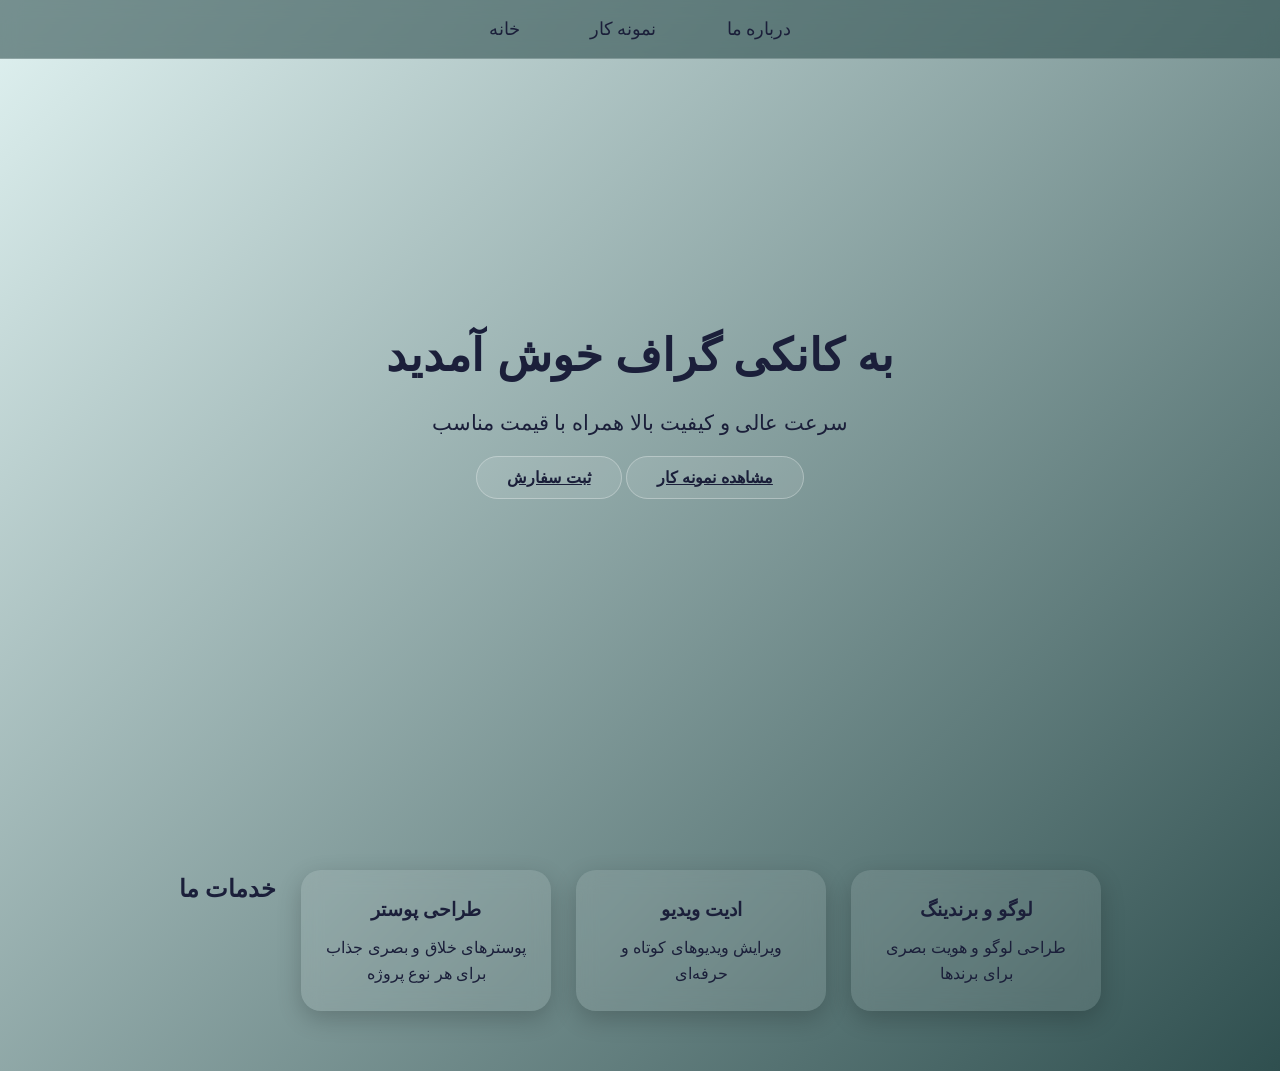
<file: index.html>
<!DOCTYPE html>
<html lang="fa">
<head>
<meta charset="UTF-8">
<meta name="viewport" content="width=device-width, initial-scale=1.0">
<title>خانه | کانکی کراف</title>
<link rel="stylesheet" href="style.css">
</head>

<body>

<nav>
<ul>
<li><a href="index.html">خانه</a></li>
<li><a href="portfolio.html">نمونه کار</a></li>
<li><a href="about.html">درباره ما</a></li>
</ul>
</nav>

<section class="hero">
<h1>به کانکی گراف خوش آمدید </h1>
<p>سرعت عالی و کیفیت بالا همراه با قیمت مناسب</p>
<div class="buttons">
<a href="portfolio.html">مشاهده نمونه کار</a>
<a href="#order">ثبت سفارش</a>
</div>
</section>

<section class="services">
<h2>خدمات ما</h2>
<div class="card">
<h3>طراحی پوستر</h3>
<p>پوسترهای خلاق و بصری جذاب برای هر نوع پروژه</p>
</div>
<div class="card">
<h3>ادیت ویدیو</h3>
<p>ویرایش ویدیوهای کوتاه و حرفه‌ای</p>
</div>
<div class="card">
<h3>لوگو و برندینگ</h3>
<p>طراحی لوگو و هویت بصری برای برندها</p>
</div>
</section>

</body>
</html>
</file>
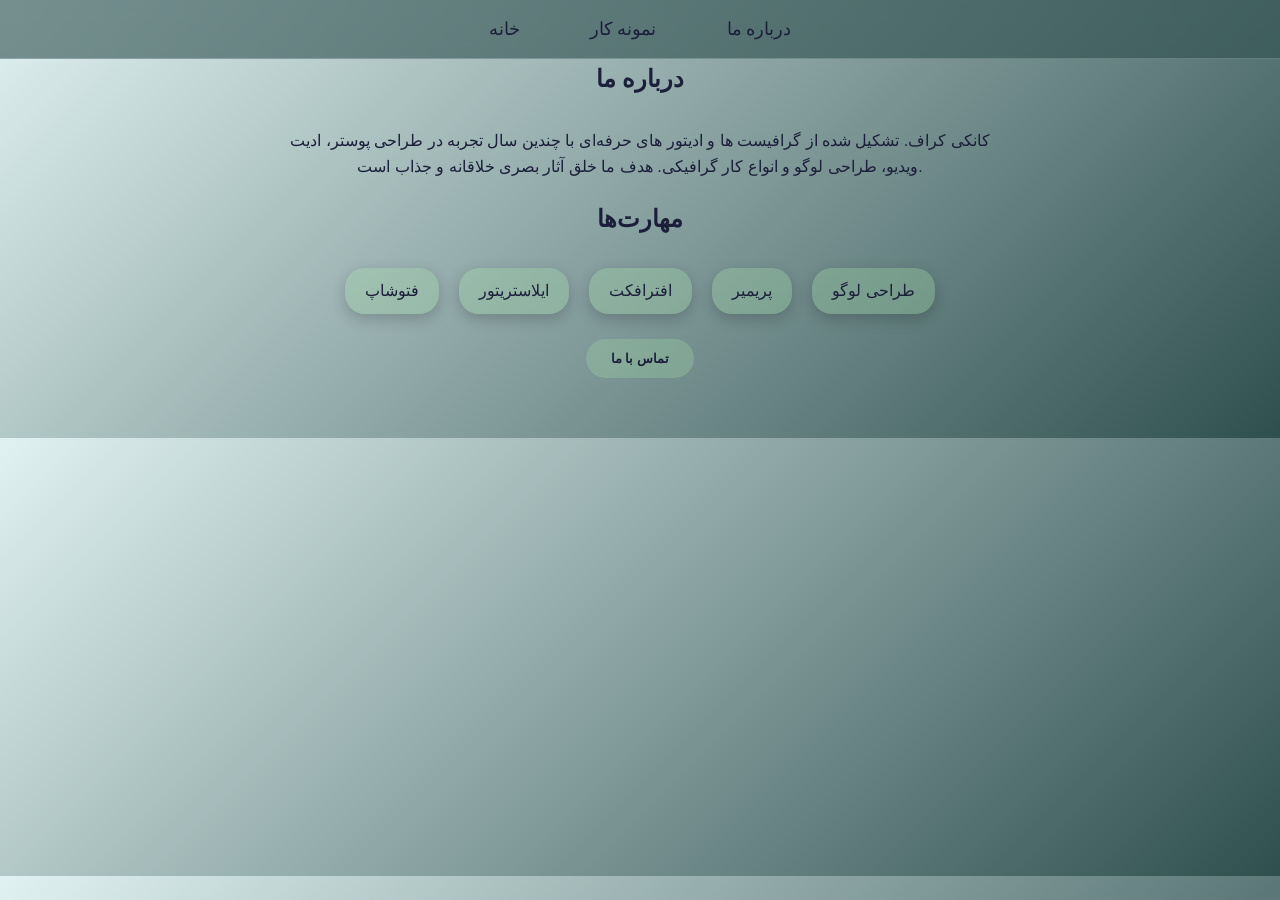
<file: about.html>
<!DOCTYPE html>
<html lang="fa">
<head>
<meta charset="UTF-8">
<meta name="viewport" content="width=device-width, initial-scale=1.0">
<title>درباره ما | کانکی کراف</title>
<link rel="stylesheet" href="style.css">
</head>

<body>

<nav>
<ul>
<li><a href="index.html">خانه</a></li>
<li><a href="portfolio.html">نمونه کار</a></li>
<li><a href="about.html">درباره ما</a></li>
</ul>
</nav>

<section class="about">
<h1>درباره ما</h1>
<p>کانکی کراف. تشکیل شده از گرافیست ها و ادیتور های حرفه‌ای با چندین سال تجربه در طراحی پوستر، ادیت ویدیو،  طراحی لوگو و انواع کار گرافیکی. هدف ما خلق آثار بصری خلاقانه و جذاب است.</p>

<h2>مهارت‌ها</h2>
<ul>
<li>فتوشاپ</li>
<li>ایلاستریتور</li>
<li>افترافکت</li>
<li>پریمیر</li>
<li>طراحی لوگو</li>
</ul>

<button>تماس با ما</button>
</section>

</body>
</html>
</file>
<file: style.css>
/* Reset */
*{
margin:0;
padding:0;
box-sizing:border-box;
font-family:'Segoe UI', sans-serif;
scroll-behavior:smooth;
}

/* Body */
body{
background: linear-gradient(135deg,#e0f2f1,#2f4f4f);
color:#1b1f3a; /* خاکستری مایل به مشکی با ته‌رنگ آبی */
text-align:center;
line-height:1.6;
}

/* Navigation */
nav{
display:flex;
justify-content:center; /* لینک‌ها وسط صفحه */
align-items:center;
padding:15px 20px;
position:fixed;
width:100%;
top:0;
z-index:100;
backdrop-filter: blur(10px);
background:rgba(47,79,79,0.6); /* شفافیت */
flex-wrap:nowrap;
border-bottom:1px solid rgba(255,255,255,0.2);
}

nav ul{
display:flex;
list-style:none;
gap:40px;
flex-wrap:nowrap;
justify-content:center;
}

nav ul li a{
color:#1b1f3a; /* متن لینک‌ها همان رنگ متن */
text-decoration:none;
font-size:1.1em;
padding:8px 15px;
border-radius:10px;
transition:0.3s;
backdrop-filter:blur(5px);
}

nav ul li a:hover{
background:rgba(163,217,165,0.3);
color:#1b1f3a;
}

/* Hero Section */
.hero{
height:90vh;
display:flex;
flex-direction:column;
justify-content:center;
align-items:center;
padding:0 20px;
}

.hero h1{
font-size:2.8em;
color:#1b1f3a;
margin-bottom:15px;
}

.hero p{
font-size:1.3em;
color:#1b1f3a;
margin-bottom:25px;
max-width:700px;
}

/* Glass Buttons */
button, .hero .buttons a{
padding:12px 30px;
border-radius:30px;
border:1px solid rgba(255,255,255,0.3);
background:rgba(255,255,255,0.1);
color:#1b1f3a;
font-weight:bold;
cursor:pointer;
transition:0.3s ease;
backdrop-filter:blur(10px);
}

button:hover, .hero .buttons a:hover{
background:rgba(163,217,165,0.3);
transform:scale(1.05);
}

button:active, .hero .buttons a:active{
transform:scale(0.95);
transition:0.1s;
}

/* Sections Titles */
section h2, section h1{
margin-bottom:30px;
color:#1b1f3a;
}

/* Services Section */
.services{
padding:60px 20px;
display:flex;
flex-wrap:wrap;
justify-content:center;
gap:25px;
}

.services .card{
background:rgba(255,255,255,0.1);
backdrop-filter:blur(10px);
padding:25px;
border-radius:20px;
width:250px;
box-shadow:0 8px 25px rgba(0,0,0,0.2);
transition:0.3s;
text-align:center;
}

.services .card:hover{
transform:translateY(-10px);
box-shadow:0 12px 35px rgba(0,0,0,0.3);
}

.services .card h3{
margin-bottom:10px;
color:#1b1f3a;
}

.services .card p{
color:#1b1f3a;
}

/* Portfolio */
.portfolio{
padding:60px 20px;
}

.projects{
display:flex;
flex-wrap:wrap;
justify-content:center;
gap:25px;
}

.project{
background:rgba(255,255,255,0.1);
backdrop-filter:blur(10px);
border-radius:20px;
overflow:hidden;
width:250px;
box-shadow:0 8px 25px rgba(0,0,0,0.2);
transition:0.3s;
}

.project img{
width:100%;
height:180px;
object-fit:cover;
transition:0.3s;
}

.project:hover img{
transform:scale(1.05);
}

.project h3{
padding:15px;
color:#1b1f3a;
text-align:center;
}

/* About */
.about{
padding:60px 20px;
text-align:center;
}

.about p{
max-width:700px;
margin:20px auto;
color:#1b1f3a;
}

.about ul{
list-style:none;
margin-top:20px;
display:flex;
justify-content:center;
flex-wrap:wrap;
gap:20px;
}

.about ul li{
background:rgba(163,217,165,0.3);
padding:10px 20px;
border-radius:20px;
box-shadow:0 5px 15px rgba(0,0,0,0.2);
color:#1b1f3a;
}

/* Contact Button */
.about button{
margin-top:25px;
padding:12px 25px;
border:none;
border-radius:30px;
background:rgba(163,217,165,0.3);
color:#1b1f3a;
cursor:pointer;
transition:0.3s ease;
backdrop-filter:blur(10px);
}

.about button:hover{
background:rgba(163,217,165,0.6);
transform:scale(1.05);
}

/* Media Queries */
@media (max-width:1024px){
.hero h1{font-size:2.2em;}
.hero p{font-size:1.1em;}
.services .card, .project{width:45%;}
nav ul{gap:25px;}
}

@media (max-width:768px){
.hero h1{font-size:1.8em;}
.hero p{font-size:1em;}
.services .card, .project{width:80%;}
nav ul{gap:15px;}
nav ul li a{font-size:0.9em;}
}
</file>
